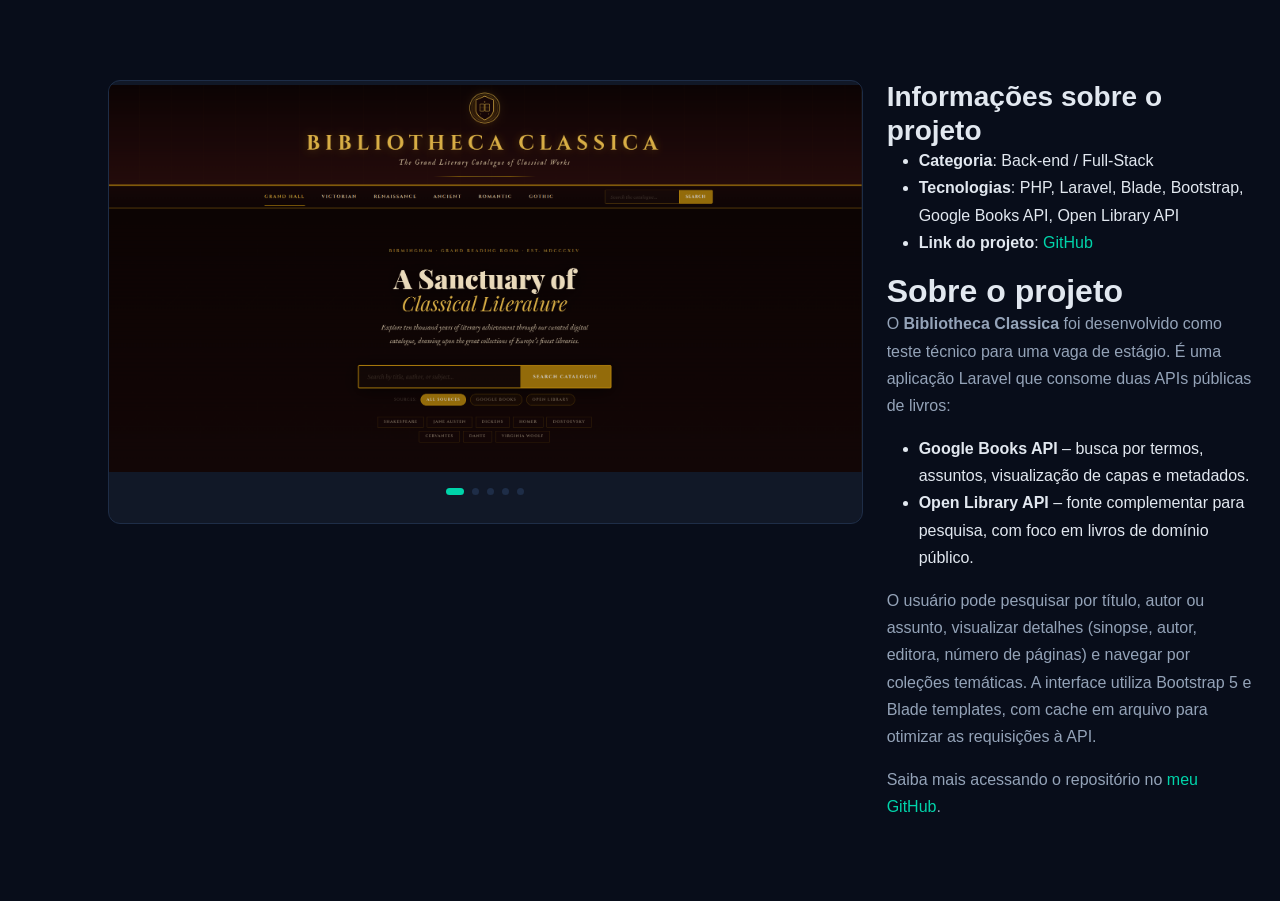
<file: portfolio-details-bibliotheca-classica.html>
<!DOCTYPE html>
<html lang="en">

<head>
  <meta charset="utf-8">
  <meta content="width=device-width, initial-scale=1.0" name="viewport">

  <title>Bibliotheca Classica - Buscador de Livros com Laravel</title>
  <meta content="" name="description">
  <meta content="" name="keywords">

  <!-- Favicons -->
  <link href="assets/img/favicon.ico" rel="icon">

  <!-- Google Fonts -->
  <link href="https://fonts.googleapis.com/css?family=Open+Sans:300,300i,400,400i,600,600i,700,700i|Raleway:300,300i,400,400i,500,500i,600,600i,700,700i|Poppins:300,300i,400,400i,500,500i,600,600i,700,700i" rel="stylesheet">

  <!-- Vendor CSS Files -->
  <link href="assets/vendor/aos/aos.css" rel="stylesheet">
  <link href="assets/vendor/bootstrap/css/bootstrap.min.css" rel="stylesheet">
  <link href="assets/vendor/bootstrap-icons/bootstrap-icons.css" rel="stylesheet">
  <link href="assets/vendor/boxicons/css/boxicons.min.css" rel="stylesheet">
  <link href="assets/vendor/glightbox/css/glightbox.min.css" rel="stylesheet">
  <link href="assets/vendor/swiper/swiper-bundle.min.css" rel="stylesheet">

  <!-- Template Main CSS File -->
  <link href="assets/css/style.css" rel="stylesheet">

</head>

<body>

  <main id="main">

    <!-- ======= Portfolio Details Section ======= -->
    <section id="portfolio-details" class="portfolio-details">
      <div class="container">

        <div class="row gy-4">

          <div class="col-lg-8">
            <div class="portfolio-details-slider swiper">
              <div class="swiper-wrapper align-items-center">

                <div class="swiper-slide">
                  <img src="assets/img/portfolio/php-biblioteca/home.png" alt="">
                </div>

                <div class="swiper-slide">
                  <img src="assets/img/portfolio/php-biblioteca/pesquisa.png" alt="">
                </div>

                <div class="swiper-slide">
                  <img src="assets/img/portfolio/php-biblioteca/pesquisa2.png" alt="">
                </div>

                <div class="swiper-slide">
                  <img src="assets/img/portfolio/php-biblioteca/book.png" alt="">
                </div>

                <div class="swiper-slide">
                  <img src="assets/img/portfolio/php-biblioteca/footer.png" alt="">
                </div>

              </div>
              <div class="swiper-pagination"></div>
            </div>
          </div>

          <div class="col-lg-4">
            <div class="portfolio-info">
              <h3>Informações sobre o projeto</h3>
              <ul>
                <li><strong>Categoria</strong>: Back-end / Full-Stack</li>
                <li><strong>Tecnologias</strong>: PHP, Laravel, Blade, Bootstrap, Google Books API, Open Library API</li>
                <li><strong>Link do projeto</strong>: <a href="https://github.com/louiemoreira76/bibliotheca-classica" target="_blank">GitHub</a></li>
              </ul>
            </div>
            <div class="portfolio-description">
              <h2>Sobre o projeto</h2>
              <p>
                O <strong>Bibliotheca Classica</strong> foi desenvolvido como teste técnico para uma vaga de estágio. É uma aplicação Laravel que consome duas APIs públicas de livros:
              </p>
              <ul>
                <li><strong>Google Books API</strong> – busca por termos, assuntos, visualização de capas e metadados.</li>
                <li><strong>Open Library API</strong> – fonte complementar para pesquisa, com foco em livros de domínio público.</li>
              </ul>
              <p>
                O usuário pode pesquisar por título, autor ou assunto, visualizar detalhes (sinopse, autor, editora, número de páginas) e navegar por coleções temáticas. A interface utiliza Bootstrap 5 e Blade templates, com cache em arquivo para otimizar as requisições à API.
              </p>
              <p>
                Saiba mais acessando o repositório no <a href="https://github.com/louiemoreira76/bibliotheca-classica" target="_blank">meu GitHub</a>.
              </p>
            </div>
          </div>

        </div>

      </div>
    </section><!-- End Portfolio Details Section -->

  </main><!-- End #main -->

  <div id="preloader"></div>
  <a href="#" class="back-to-top d-flex align-items-center justify-content-center"><i class="bi bi-arrow-up-short"></i></a>

  <!-- Vendor JS Files -->
  <script src="assets/vendor/purecounter/purecounter_vanilla.js"></script>
  <script src="assets/vendor/aos/aos.js"></script>
  <script src="assets/vendor/bootstrap/js/bootstrap.bundle.min.js"></script>
  <script src="assets/vendor/glightbox/js/glightbox.min.js"></script>
  <script src="assets/vendor/isotope-layout/isotope.pkgd.min.js"></script>
  <script src="assets/vendor/swiper/swiper-bundle.min.js"></script>
  <script src="assets/vendor/typed.js/typed.min.js"></script>
  <script src="assets/vendor/waypoints/noframework.waypoints.js"></script>
  <script src="assets/vendor/php-email-form/validate.js"></script>

  <!-- Template Main JS File -->
  <script src="assets/js/main.js"></script>

</body>

</html>
</file>
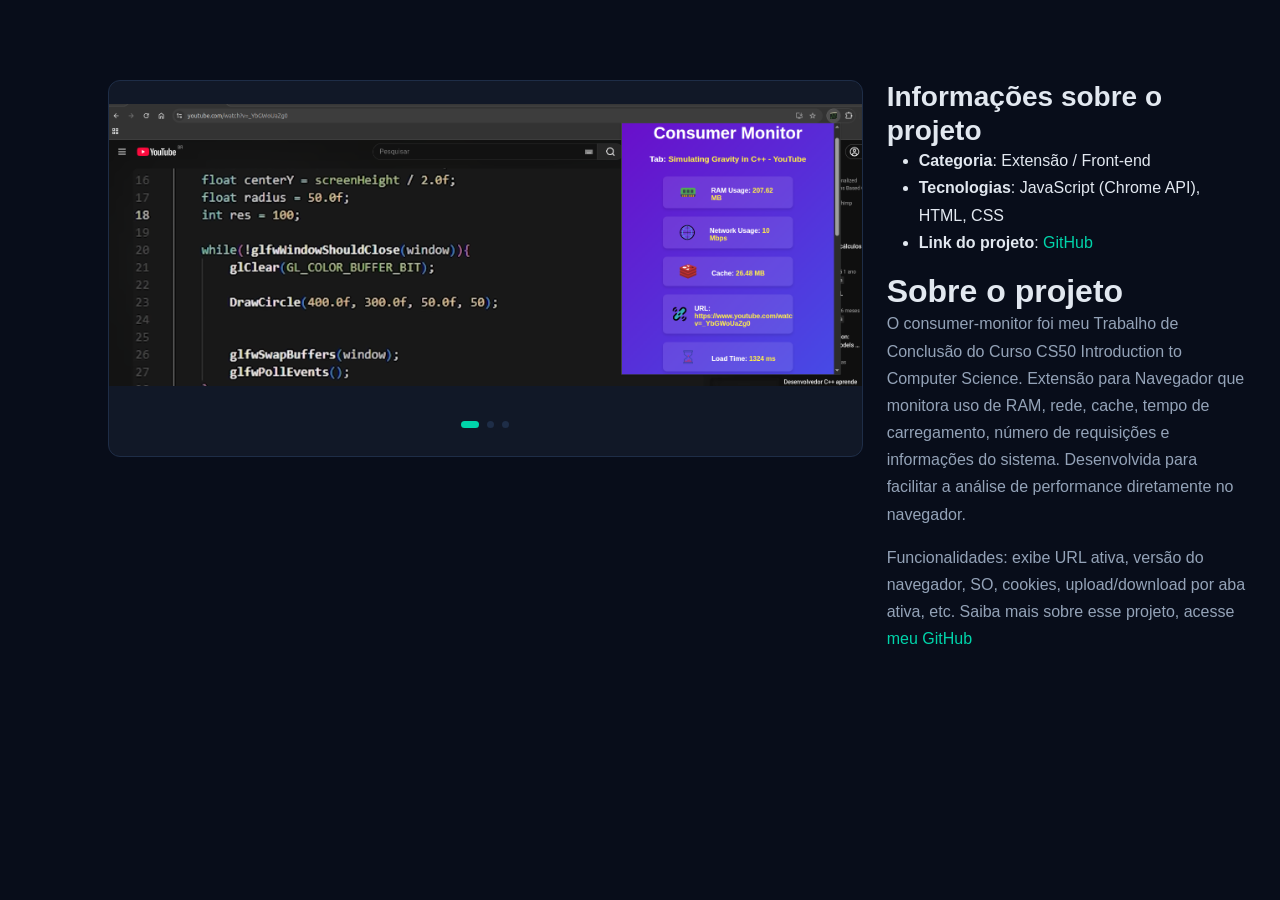
<file: portfolio-details-consumer-monitor.html>
<!DOCTYPE html>
<html lang="en">

<head>
  <meta charset="utf-8">
  <meta content="width=device-width, initial-scale=1.0" name="viewport">

  <title>Extensão</title>
  <meta content="" name="description">
  <meta content="" name="keywords">

  <!-- Favicons -->
  <link href="assets/img/favicon.ico" rel="icon">


  <!-- Google Fonts -->
  <link href="https://fonts.googleapis.com/css?family=Open+Sans:300,300i,400,400i,600,600i,700,700i|Raleway:300,300i,400,400i,500,500i,600,600i,700,700i|Poppins:300,300i,400,400i,500,500i,600,600i,700,700i" rel="stylesheet">

  <!-- Vendor CSS Files -->
  <link href="assets/vendor/aos/aos.css" rel="stylesheet">
  <link href="assets/vendor/bootstrap/css/bootstrap.min.css" rel="stylesheet">
  <link href="assets/vendor/bootstrap-icons/bootstrap-icons.css" rel="stylesheet">
  <link href="assets/vendor/boxicons/css/boxicons.min.css" rel="stylesheet">
  <link href="assets/vendor/glightbox/css/glightbox.min.css" rel="stylesheet">
  <link href="assets/vendor/swiper/swiper-bundle.min.css" rel="stylesheet">

  <!-- Template Main CSS File -->
  <link href="assets/css/style.css" rel="stylesheet">

  
</head>

<body>

  <main id="main">

    <!-- ======= Portfolio Details Section ======= -->
    <section id="portfolio-details" class="portfolio-details">
      <div class="container">

        <div class="row gy-4">

          <div class="col-lg-8">
            <div class="portfolio-details-slider swiper">
              <div class="swiper-wrapper align-items-center">

                <div class="swiper-slide">
                  <img src="assets/img/portfolio/Consumer_Monitor/inicio.png" alt="">
                </div>

                <div class="swiper-slide">
                  <img src="assets/img/portfolio/Consumer_Monitor/Part2.png" alt="">
                </div>

                <div class="swiper-slide">
                  <img src="assets/img/portfolio/Consumer_Monitor/Part3.png" alt="">
                </div>

                
                

              </div>
              <div class="swiper-pagination"></div>
            </div>
          </div>

          <div class="col-lg-4">
            <div class="portfolio-info">
              <h3>Informações sobre o projeto</h3>
              <ul>
                <li><strong>Categoria</strong>: Extensão / Front-end</li>
                <li><strong>Tecnologias</strong>: JavaScript (Chrome API), HTML, CSS</li>
                <li><strong>Link do projeto</strong>: <a href="https://github.com/louiemoreira76/Consumer-Monitor" target="_blank">GitHub</a></li>
              </ul>
            </div>
            <div class="portfolio-description">
              <h2>Sobre o projeto</h2>
              <p>
                O consumer-monitor foi meu Trabalho de Conclusão do Curso CS50 Introduction to Computer Science. Extensão para Navegador que monitora uso de RAM, rede, cache, tempo de carregamento, número de requisições e informações do sistema. Desenvolvida para facilitar a análise de performance diretamente no navegador.
              </p>
              <p>Funcionalidades: exibe URL ativa, versão do navegador, SO, cookies, upload/download por aba ativa, etc. Saiba mais sobre esse projeto, acesse 
                <a href="https://github.com/louiemoreira76/Consumer-Monitor" target="_blank">meu GitHub</a>
              </p>
            </div>
          </div>

        </div>

      </div>
    </section><!-- End Portfolio Details Section -->

  </main><!-- End #main -->

  <div id="preloader"></div>
  <a href="#" class="back-to-top d-flex align-items-center justify-content-center"><i class="bi bi-arrow-up-short"></i></a>

  <!-- Vendor JS Files -->
  <script src="assets/vendor/purecounter/purecounter_vanilla.js"></script>
  <script src="assets/vendor/aos/aos.js"></script>
  <script src="assets/vendor/bootstrap/js/bootstrap.bundle.min.js"></script>
  <script src="assets/vendor/glightbox/js/glightbox.min.js"></script>
  <script src="assets/vendor/isotope-layout/isotope.pkgd.min.js"></script>
  <script src="assets/vendor/swiper/swiper-bundle.min.js"></script>
  <script src="assets/vendor/typed.js/typed.min.js"></script>
  <script src="assets/vendor/waypoints/noframework.waypoints.js"></script>
  <script src="assets/vendor/php-email-form/validate.js"></script>

  <!-- Template Main JS File -->
  <script src="assets/js/main.js"></script>

</body>

</html>
</file>
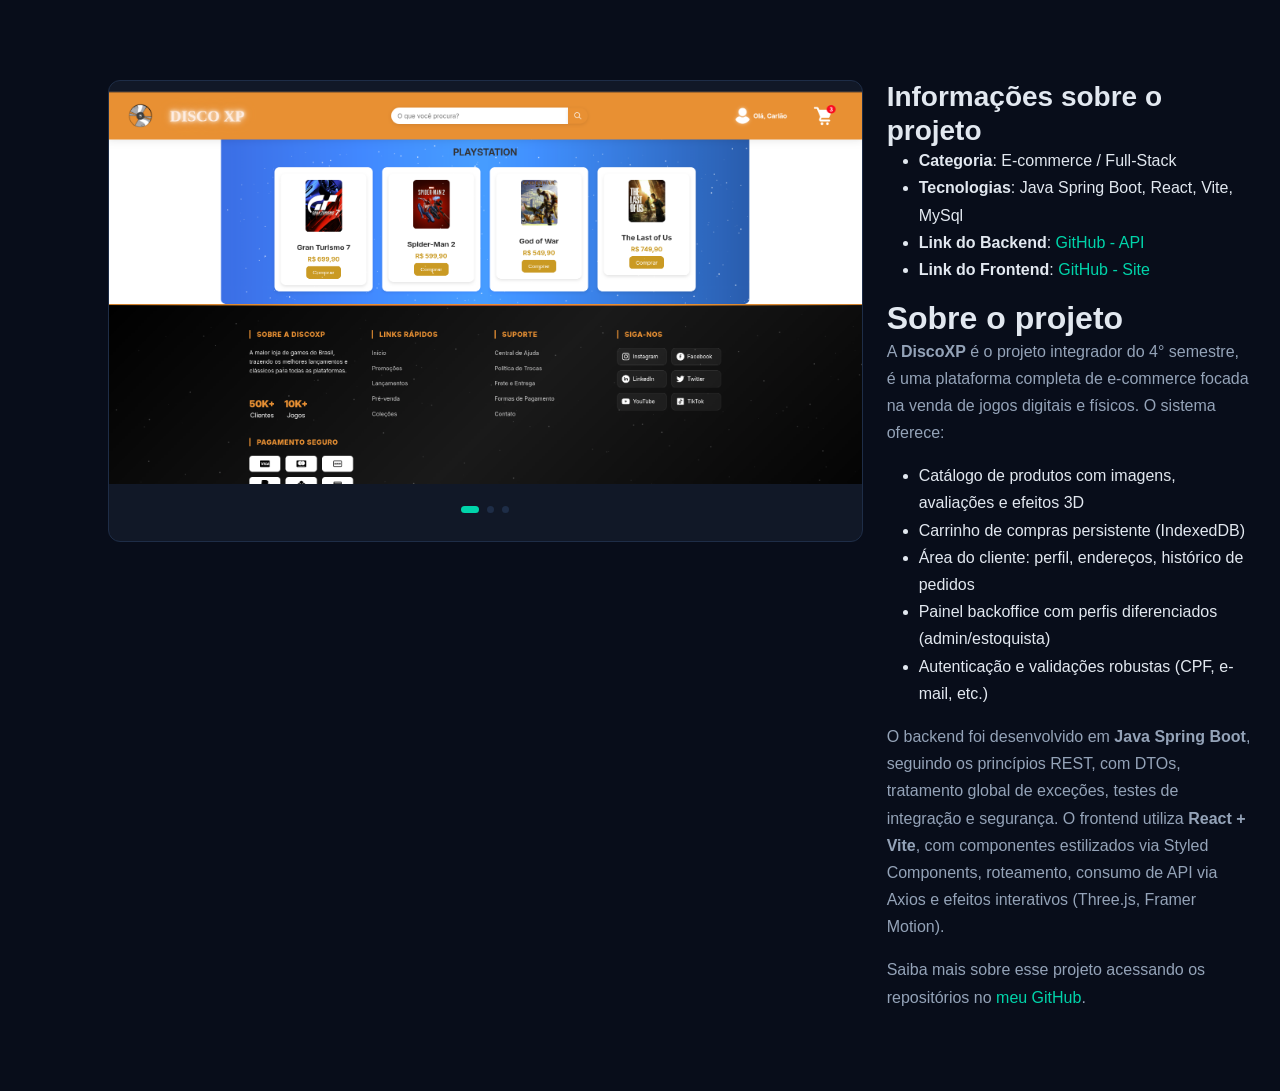
<file: portfolio-details-discoxp.html>
<!DOCTYPE html>
<html lang="en">

<head>
  <meta charset="utf-8">
  <meta content="width=device-width, initial-scale=1.0" name="viewport">

  <title>DiscoXP - E-commerce de Games</title>
  <meta content="" name="description">
  <meta content="" name="keywords">

  <!-- Favicons -->
  <link href="assets/img/favicon.ico" rel="icon">

  <!-- Google Fonts -->
  <link href="https://fonts.googleapis.com/css?family=Open+Sans:300,300i,400,400i,600,600i,700,700i|Raleway:300,300i,400,400i,500,500i,600,600i,700,700i|Poppins:300,300i,400,400i,500,500i,600,600i,700,700i" rel="stylesheet">

  <!-- Vendor CSS Files -->
  <link href="assets/vendor/aos/aos.css" rel="stylesheet">
  <link href="assets/vendor/bootstrap/css/bootstrap.min.css" rel="stylesheet">
  <link href="assets/vendor/bootstrap-icons/bootstrap-icons.css" rel="stylesheet">
  <link href="assets/vendor/boxicons/css/boxicons.min.css" rel="stylesheet">
  <link href="assets/vendor/glightbox/css/glightbox.min.css" rel="stylesheet">
  <link href="assets/vendor/swiper/swiper-bundle.min.css" rel="stylesheet">

  <!-- Template Main CSS File -->
  <link href="assets/css/style.css" rel="stylesheet">

</head>

<body>

  <main id="main">

    <!-- ======= Portfolio Details Section ======= -->
    <section id="portfolio-details" class="portfolio-details">
      <div class="container">

        <div class="row gy-4">

          <div class="col-lg-8">
            <div class="portfolio-details-slider swiper">
              <div class="swiper-wrapper align-items-center">

                <div class="swiper-slide">
                  <img src="assets/img/portfolio/discoxp/dico.png" alt="">
                </div>

                <div class="swiper-slide">
                  <img src="assets/img/portfolio/discoxp/disco2.png" alt="">
                </div>

                <div class="swiper-slide">
                  <img src="assets/img/portfolio/discoxp/disco.png" alt="">
                </div>

              </div>
              <div class="swiper-pagination"></div>
            </div>
          </div>

          <div class="col-lg-4">
            <div class="portfolio-info">
              <h3>Informações sobre o projeto</h3>
              <ul>
                <li><strong>Categoria</strong>: E-commerce / Full-Stack</li>
                <li><strong>Tecnologias</strong>: Java Spring Boot, React, Vite, MySql</li>
                <li><strong>Link do Backend</strong>: <a href="https://github.com/louiemoreira76/discoxp-api" target="_blank">GitHub - API</a></li>
                <li><strong>Link do Frontend</strong>: <a href="https://github.com/louiemoreira76/discoxp-site" target="_blank">GitHub - Site</a></li>
              </ul>
            </div>
            <div class="portfolio-description">
              <h2>Sobre o projeto</h2>
              <p>
                A <strong>DiscoXP</strong> é o projeto integrador do 4° semestre, é uma plataforma completa de e-commerce focada na venda de jogos digitais e físicos. O sistema oferece:
              </p>
              <ul>
                <li>Catálogo de produtos com imagens, avaliações e efeitos 3D</li>
                <li>Carrinho de compras persistente (IndexedDB)</li>
                <li>Área do cliente: perfil, endereços, histórico de pedidos</li>
                <li>Painel backoffice com perfis diferenciados (admin/estoquista)</li>
                <li>Autenticação e validações robustas (CPF, e-mail, etc.)</li>
              </ul>
              <p>
                O backend foi desenvolvido em <strong>Java Spring Boot</strong>, seguindo os princípios REST, com DTOs, tratamento global de exceções, testes de integração e segurança. O frontend utiliza <strong>React + Vite</strong>, com componentes estilizados via Styled Components, roteamento, consumo de API via Axios e efeitos interativos (Three.js, Framer Motion).
              </p>
              <p>
                Saiba mais sobre esse projeto acessando os repositórios no <a href="https://github.com/louiemoreira76" target="_blank">meu GitHub</a>.
              </p>
            </div>
          </div>

        </div>

      </div>
    </section><!-- End Portfolio Details Section -->

  </main><!-- End #main -->

  <div id="preloader"></div>
  <a href="#" class="back-to-top d-flex align-items-center justify-content-center"><i class="bi bi-arrow-up-short"></i></a>

  <!-- Vendor JS Files -->
  <script src="assets/vendor/purecounter/purecounter_vanilla.js"></script>
  <script src="assets/vendor/aos/aos.js"></script>
  <script src="assets/vendor/bootstrap/js/bootstrap.bundle.min.js"></script>
  <script src="assets/vendor/glightbox/js/glightbox.min.js"></script>
  <script src="assets/vendor/isotope-layout/isotope.pkgd.min.js"></script>
  <script src="assets/vendor/swiper/swiper-bundle.min.js"></script>
  <script src="assets/vendor/typed.js/typed.min.js"></script>
  <script src="assets/vendor/waypoints/noframework.waypoints.js"></script>
  <script src="assets/vendor/php-email-form/validate.js"></script>

  <!-- Template Main JS File -->
  <script src="assets/js/main.js"></script>

</body>

</html>
</file>
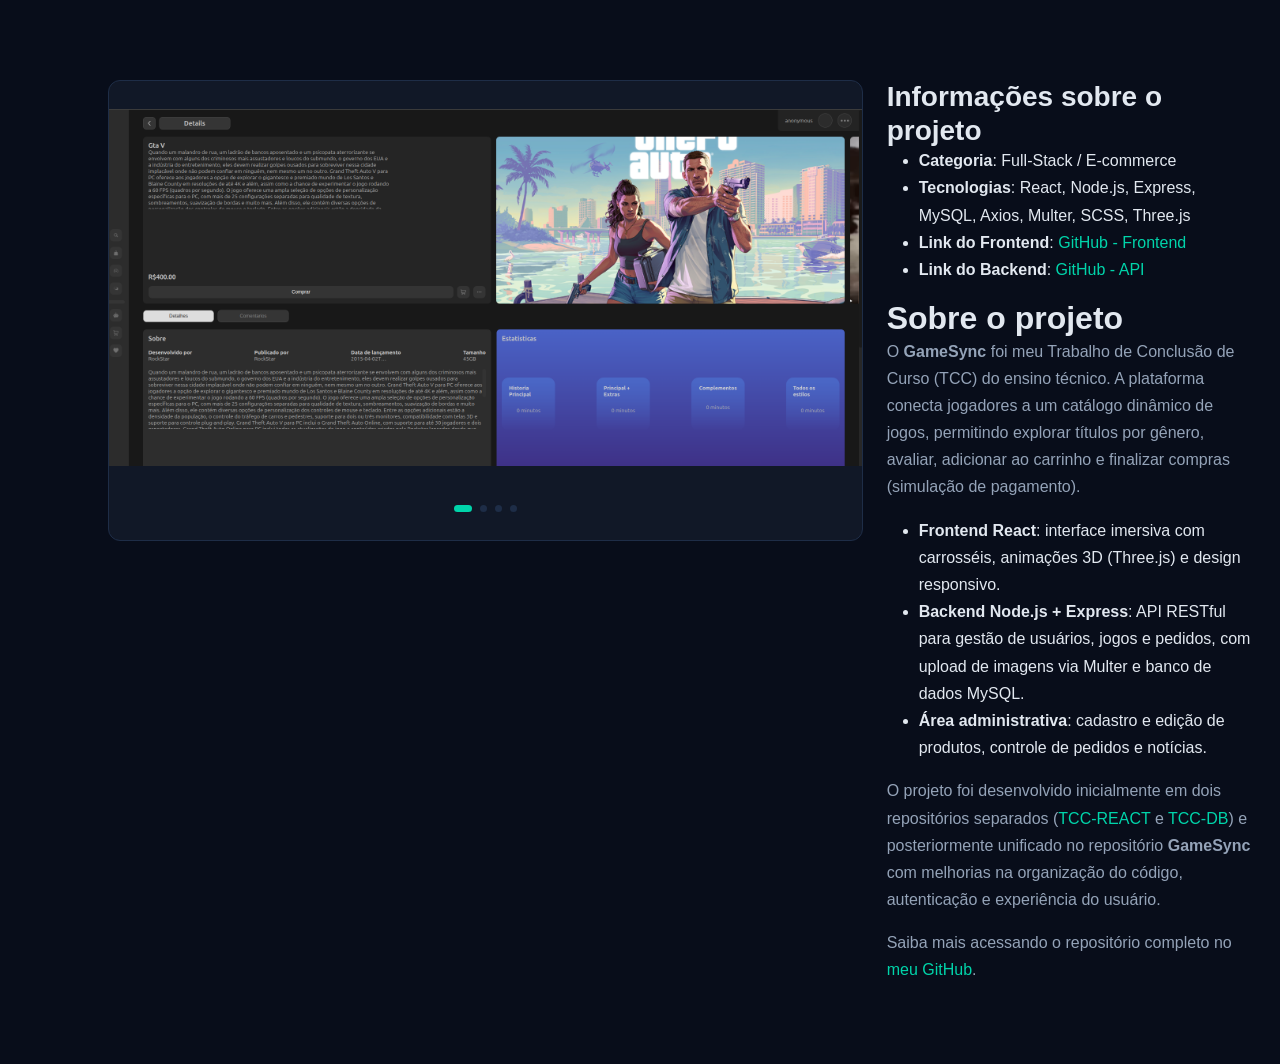
<file: portfolio-details-GameSync.html>
<!DOCTYPE html>
<html lang="en">

<head>
  <meta charset="utf-8">
  <meta content="width=device-width, initial-scale=1.0" name="viewport">

  <title>GameSync - Plataforma de Descoberta de Jogos</title>
  <meta content="" name="description">
  <meta content="" name="keywords">

  <!-- Favicons -->
  <link href="assets/img/favicon.ico" rel="icon">

  <!-- Google Fonts -->
  <link href="https://fonts.googleapis.com/css?family=Open+Sans:300,300i,400,400i,600,600i,700,700i|Raleway:300,300i,400,400i,500,500i,600,600i,700,700i|Poppins:300,300i,400,400i,500,500i,600,600i,700,700i" rel="stylesheet">

  <!-- Vendor CSS Files -->
  <link href="assets/vendor/aos/aos.css" rel="stylesheet">
  <link href="assets/vendor/bootstrap/css/bootstrap.min.css" rel="stylesheet">
  <link href="assets/vendor/bootstrap-icons/bootstrap-icons.css" rel="stylesheet">
  <link href="assets/vendor/boxicons/css/boxicons.min.css" rel="stylesheet">
  <link href="assets/vendor/glightbox/css/glightbox.min.css" rel="stylesheet">
  <link href="assets/vendor/swiper/swiper-bundle.min.css" rel="stylesheet">

  <!-- Template Main CSS File -->
  <link href="assets/css/style.css" rel="stylesheet">

</head>

<body>

  <main id="main">

    <!-- ======= Portfolio Details Section ======= -->
    <section id="portfolio-details" class="portfolio-details">
      <div class="container">

        <div class="row gy-4">

          <div class="col-lg-8">
            <div class="portfolio-details-slider swiper">
              <div class="swiper-wrapper align-items-center">

                <div class="swiper-slide">
                  <img src="assets/img/portfolio/GameSync/GameSync.png" alt="">
                </div>

                <div class="swiper-slide">
                  <img src="assets/img/portfolio/GameSync/GameSync1.png" alt="">
                </div>

                <div class="swiper-slide">
                  <img src="assets/img/portfolio/GameSync/GameSync2.png" alt="">
                </div>

                <div class="swiper-slide">
                  <img src="assets/img/portfolio/GameSync/code.png" alt="">
                </div>

              </div>
              <div class="swiper-pagination"></div>
            </div>
          </div>

          <div class="col-lg-4">
            <div class="portfolio-info">
              <h3>Informações sobre o projeto</h3>
              <ul>
                <li><strong>Categoria</strong>: Full-Stack / E‑commerce</li>
                <li><strong>Tecnologias</strong>: React, Node.js, Express, MySQL, Axios, Multer, SCSS, Three.js</li>
                <li><strong>Link do Frontend</strong>: <a href="https://github.com/louiemoreira76/GameSync/tree/main/site" target="_blank">GitHub - Frontend</a></li>
                <li><strong>Link do Backend</strong>: <a href="https://github.com/louiemoreira76/GameSync/tree/main/api" target="_blank">GitHub - API</a></li>
              </ul>
            </div>
            <div class="portfolio-description">
              <h2>Sobre o projeto</h2>
              <p>
                O <strong>GameSync</strong> foi meu Trabalho de Conclusão de Curso (TCC) do ensino técnico. A plataforma conecta jogadores a um catálogo dinâmico de jogos, permitindo explorar títulos por gênero, avaliar, adicionar ao carrinho e finalizar compras (simulação de pagamento).
              </p>
              <ul>
                <li><strong>Frontend React</strong>: interface imersiva com carrosséis, animações 3D (Three.js) e design responsivo.</li>
                <li><strong>Backend Node.js + Express</strong>: API RESTful para gestão de usuários, jogos e pedidos, com upload de imagens via Multer e banco de dados MySQL.</li>
                <li><strong>Área administrativa</strong>: cadastro e edição de produtos, controle de pedidos e notícias.</li>
              </ul>
              <p>
                O projeto foi desenvolvido inicialmente em dois repositórios separados (<a href="https://github.com/louiemoreira76/TCC-REACT" target="_blank">TCC-REACT</a> e <a href="https://github.com/louiemoreira76/TCC-DB" target="_blank">TCC-DB</a>) e posteriormente unificado no repositório <strong>GameSync</strong> com melhorias na organização do código, autenticação e experiência do usuário.
              </p>
              <p>
                Saiba mais acessando o repositório completo no <a href="https://github.com/louiemoreira76/GameSync" target="_blank">meu GitHub</a>.
              </p>
            </div>
          </div>

        </div>

      </div>
    </section><!-- End Portfolio Details Section -->

  </main><!-- End #main -->

  <div id="preloader"></div>
  <a href="#" class="back-to-top d-flex align-items-center justify-content-center"><i class="bi bi-arrow-up-short"></i></a>

  <!-- Vendor JS Files -->
  <script src="assets/vendor/purecounter/purecounter_vanilla.js"></script>
  <script src="assets/vendor/aos/aos.js"></script>
  <script src="assets/vendor/bootstrap/js/bootstrap.bundle.min.js"></script>
  <script src="assets/vendor/glightbox/js/glightbox.min.js"></script>
  <script src="assets/vendor/isotope-layout/isotope.pkgd.min.js"></script>
  <script src="assets/vendor/swiper/swiper-bundle.min.js"></script>
  <script src="assets/vendor/typed.js/typed.min.js"></script>
  <script src="assets/vendor/waypoints/noframework.waypoints.js"></script>
  <script src="assets/vendor/php-email-form/validate.js"></script>

  <!-- Template Main JS File -->
  <script src="assets/js/main.js"></script>

</body>

</html>
</file>
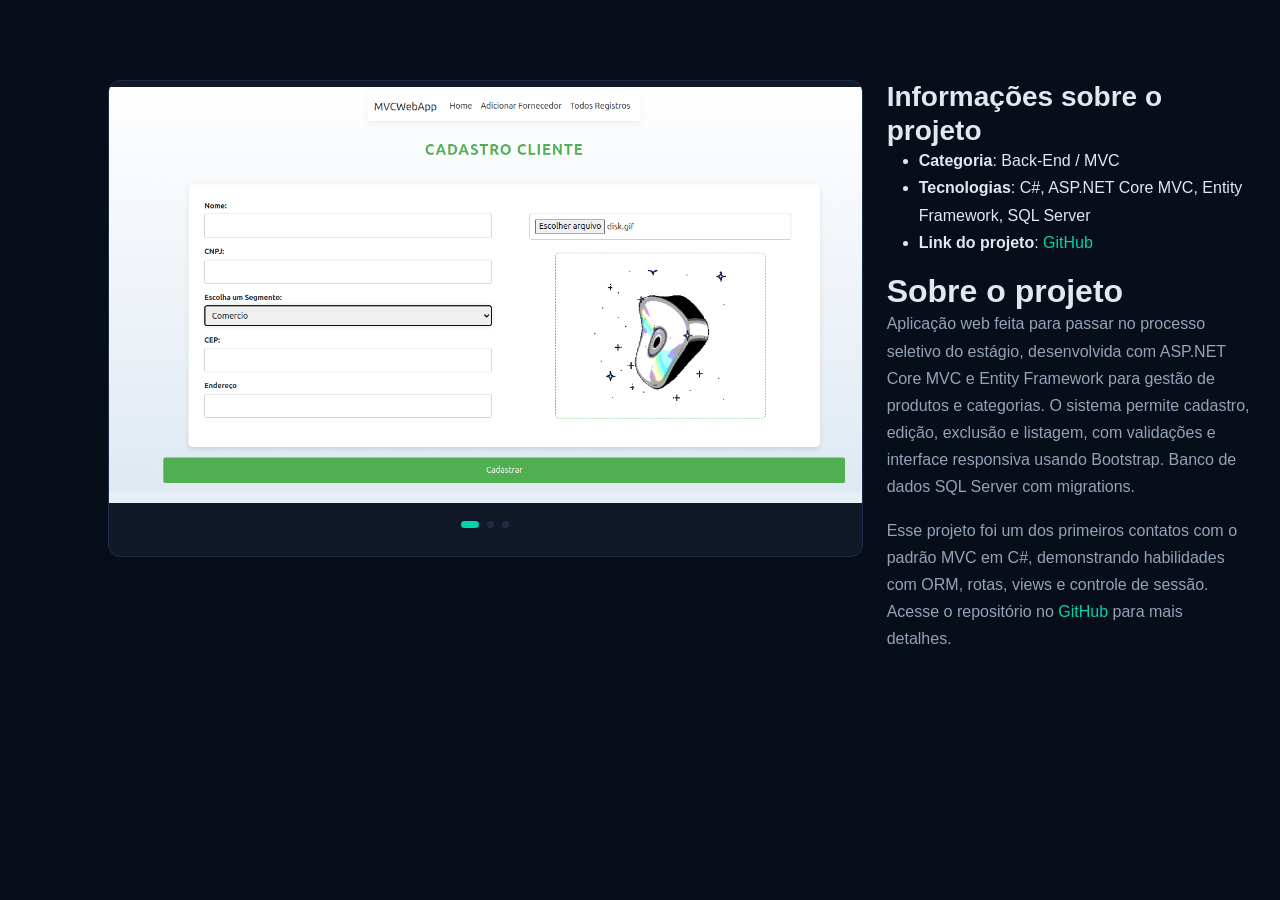
<file: portfolio-details-mvcwebapp.html>
<!DOCTYPE html>
<html lang="en">

<head>
  <meta charset="utf-8">
  <meta content="width=device-width, initial-scale=1.0" name="viewport">
  <title>MVCWebApp - C# MVC</title>
  <link href="assets/img/favicon.ico" rel="icon">
  <link href="https://fonts.googleapis.com/css?family=Open+Sans:300,300i,400,400i,600,600i,700,700i|Raleway:300,300i,400,400i,500,500i,600,600i,700,700i|Poppins:300,300i,400,400i,500,500i,600,600i,700,700i" rel="stylesheet">
  <link href="assets/vendor/aos/aos.css" rel="stylesheet">
  <link href="assets/vendor/bootstrap/css/bootstrap.min.css" rel="stylesheet">
  <link href="assets/vendor/bootstrap-icons/bootstrap-icons.css" rel="stylesheet">
  <link href="assets/vendor/boxicons/css/boxicons.min.css" rel="stylesheet">
  <link href="assets/vendor/glightbox/css/glightbox.min.css" rel="stylesheet">
  <link href="assets/vendor/swiper/swiper-bundle.min.css" rel="stylesheet">
  <link href="assets/css/style.css" rel="stylesheet">
</head>

<body>
  <main id="main">
    <section id="portfolio-details" class="portfolio-details">
      <div class="container">
        <div class="row gy-4">
          <div class="col-lg-8">
            <div class="portfolio-details-slider swiper">
              <div class="swiper-wrapper align-items-center">
                <div class="swiper-slide">
                  <img src="assets/img/portfolio/MVCWebApp/2026_04_30_0z7_Kleki.png" alt="">
                </div>
                <div class="swiper-slide">
                  <img src="assets/img/portfolio/MVCWebApp/1312.png" alt="">
                </div>
                
                <div class="swiper-slide">
                  <img src="assets/img/portfolio/MVCWebApp/fsfd.png" alt="">
                </div>
                <!-- Adicione mais prints se quiser, ex: MVCWebApp/tela2.png -->
              </div>
              <div class="swiper-pagination"></div>
            </div>
          </div>
          <div class="col-lg-4">
            <div class="portfolio-info">
              <h3>Informações sobre o projeto</h3>
              <ul>
                <li><strong>Categoria</strong>: Back-End / MVC</li>
                <li><strong>Tecnologias</strong>: C#, ASP.NET Core MVC, Entity Framework, SQL Server</li>
                <li><strong>Link do projeto</strong>: <a href="https://github.com/louiemoreira76/MVCWebApp" target="_blank">GitHub</a></li>
              </ul>
            </div>
            <div class="portfolio-description">
              <h2>Sobre o projeto</h2>
              <p>
                Aplicação web feita para passar no processo seletivo do estágio, desenvolvida com ASP.NET Core MVC e Entity Framework para gestão de produtos e categorias. O sistema permite cadastro, edição, exclusão e listagem, com validações e interface responsiva usando Bootstrap. Banco de dados SQL Server com migrations.
              </p>
              <p>
                Esse projeto foi um dos primeiros contatos com o padrão MVC em C#, demonstrando habilidades com ORM, rotas, views e controle de sessão. Acesse o repositório no <a href="https://github.com/louiemoreira76/MVCWebApp" target="_blank">GitHub</a> para mais detalhes.
              </p>
            </div>
          </div>
        </div>
      </div>
    </section>
  </main>
  <div id="preloader"></div>
  <a href="#" class="back-to-top d-flex align-items-center justify-content-center"><i class="bi bi-arrow-up-short"></i></a>
  <script src="assets/vendor/purecounter/purecounter_vanilla.js"></script>
  <script src="assets/vendor/aos/aos.js"></script>
  <script src="assets/vendor/bootstrap/js/bootstrap.bundle.min.js"></script>
  <script src="assets/vendor/glightbox/js/glightbox.min.js"></script>
  <script src="assets/vendor/isotope-layout/isotope.pkgd.min.js"></script>
  <script src="assets/vendor/swiper/swiper-bundle.min.js"></script>
  <script src="assets/vendor/typed.js/typed.min.js"></script>
  <script src="assets/vendor/waypoints/noframework.waypoints.js"></script>
  <script src="assets/vendor/php-email-form/validate.js"></script>
  <script src="assets/js/main.js"></script>
</body>
</html>
</file>
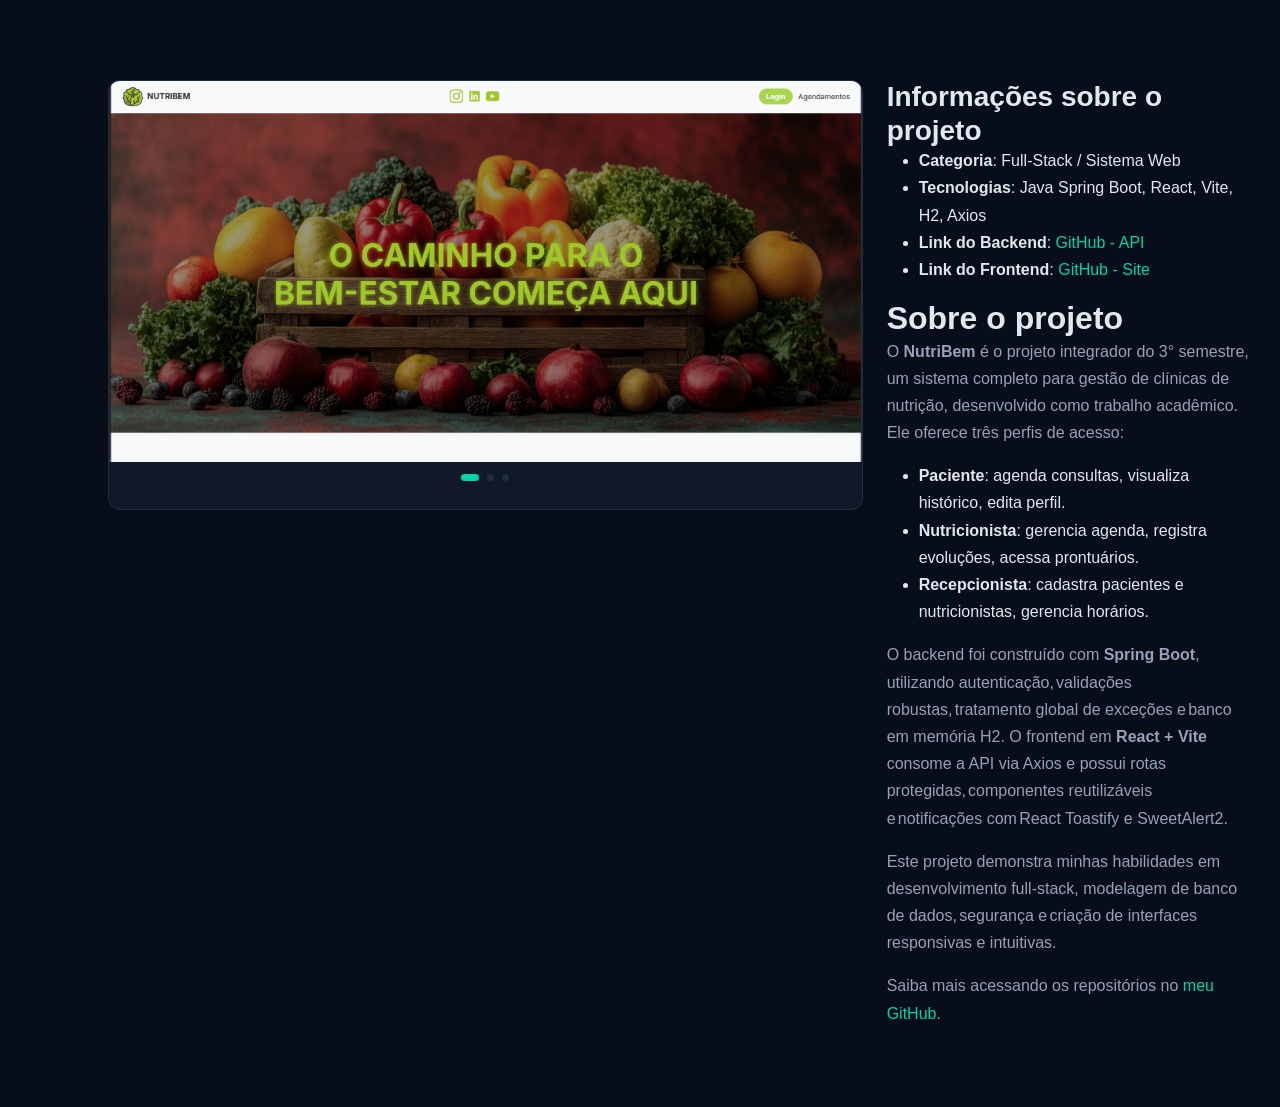
<file: portfolio-details-NutriBem.html>
<!DOCTYPE html>
<html lang="en">

<head>
  <meta charset="utf-8">
  <meta content="width=device-width, initial-scale=1.0" name="viewport">

  <title>NutriBem - Sistema de Gestão de Clínica de Nutrição</title>
  <meta content="" name="description">
  <meta content="" name="keywords">

  <!-- Favicons -->
  <link href="assets/img/favicon.ico" rel="icon">

  <!-- Google Fonts -->
  <link href="https://fonts.googleapis.com/css?family=Open+Sans:300,300i,400,400i,600,600i,700,700i|Raleway:300,300i,400,400i,500,500i,600,600i,700,700i|Poppins:300,300i,400,400i,500,500i,600,600i,700,700i" rel="stylesheet">

  <!-- Vendor CSS Files -->
  <link href="assets/vendor/aos/aos.css" rel="stylesheet">
  <link href="assets/vendor/bootstrap/css/bootstrap.min.css" rel="stylesheet">
  <link href="assets/vendor/bootstrap-icons/bootstrap-icons.css" rel="stylesheet">
  <link href="assets/vendor/boxicons/css/boxicons.min.css" rel="stylesheet">
  <link href="assets/vendor/glightbox/css/glightbox.min.css" rel="stylesheet">
  <link href="assets/vendor/swiper/swiper-bundle.min.css" rel="stylesheet">

  <!-- Template Main CSS File -->
  <link href="assets/css/style.css" rel="stylesheet">

</head>

<body>

  <main id="main">

    <!-- ======= Portfolio Details Section ======= -->
    <section id="portfolio-details" class="portfolio-details">
      <div class="container">

        <div class="row gy-4">

          <div class="col-lg-8">
            <div class="portfolio-details-slider swiper">
              <div class="swiper-wrapper align-items-center">

                <div class="swiper-slide">
                  <img src="assets/img/portfolio/nutribem/nutri.png" alt="">
                </div>

                <div class="swiper-slide">
                  <img src="assets/img/portfolio/nutribem/nutri2.png" alt="">
                </div>

                <div class="swiper-slide">
                  <img src="assets/img/portfolio/nutribem/nutri3.png" alt="">
                </div>

              </div>
              <div class="swiper-pagination"></div>
            </div>
          </div>

          <div class="col-lg-4">
            <div class="portfolio-info">
              <h3>Informações sobre o projeto</h3>
              <ul>
                <li><strong>Categoria</strong>: Full-Stack / Sistema Web</li>
                <li><strong>Tecnologias</strong>: Java Spring Boot, React, Vite, H2, Axios</li>
                <li><strong>Link do Backend</strong>: <a href="https://github.com/NutriBem/back_end" target="_blank">GitHub - API</a></li>
                <li><strong>Link do Frontend</strong>: <a href="https://github.com/NutriBem/front" target="_blank">GitHub - Site</a></li>
              </ul>
            </div>
            <div class="portfolio-description">
              <h2>Sobre o projeto</h2>
              <p>
                O <strong>NutriBem</strong> é o projeto integrador do 3° semestre, um sistema completo para gestão de clínicas de nutrição, desenvolvido como trabalho acadêmico. Ele oferece três perfis de acesso:
              </p>
              <ul>
                <li><strong>Paciente</strong>: agenda consultas, visualiza histórico, edita perfil.</li>
                <li><strong>Nutricionista</strong>: gerencia agenda, registra evoluções, acessa prontuários.</li>
                <li><strong>Recepcionista</strong>: cadastra pacientes e nutricionistas, gerencia horários.</li>
              </ul>
              <p>
                O backend foi construído com <strong>Spring Boot</strong>, utilizando autenticação, validações robustas, tratamento global de exceções e banco em memória H2. O frontend em <strong>React + Vite</strong> consome a API via Axios e possui rotas protegidas, componentes reutilizáveis e notificações com React Toastify e SweetAlert2.
              </p>
              <p>
                Este projeto demonstra minhas habilidades em desenvolvimento full‑stack, modelagem de banco de dados, segurança e criação de interfaces responsivas e intuitivas.
              </p>
              <p>
                Saiba mais acessando os repositórios no <a href="https://github.com/louiemoreira76" target="_blank">meu GitHub</a>.
              </p>
            </div>
          </div>

        </div>

      </div>
    </section><!-- End Portfolio Details Section -->

  </main><!-- End #main -->

  <div id="preloader"></div>
  <a href="#" class="back-to-top d-flex align-items-center justify-content-center"><i class="bi bi-arrow-up-short"></i></a>

  <!-- Vendor JS Files -->
  <script src="assets/vendor/purecounter/purecounter_vanilla.js"></script>
  <script src="assets/vendor/aos/aos.js"></script>
  <script src="assets/vendor/bootstrap/js/bootstrap.bundle.min.js"></script>
  <script src="assets/vendor/glightbox/js/glightbox.min.js"></script>
  <script src="assets/vendor/isotope-layout/isotope.pkgd.min.js"></script>
  <script src="assets/vendor/swiper/swiper-bundle.min.js"></script>
  <script src="assets/vendor/typed.js/typed.min.js"></script>
  <script src="assets/vendor/waypoints/noframework.waypoints.js"></script>
  <script src="assets/vendor/php-email-form/validate.js"></script>

  <!-- Template Main JS File -->
  <script src="assets/js/main.js"></script>

</body>

</html>
</file>
<file: assets/css/style.css>
/* ================================================================
   LUIS MOREIRA PORTFOLIO — REDESIGN COMPLETO
   Tema: Terminal Dark · Acento Teal/Âmbar · Syne + DM Sans + JetBrains Mono
================================================================ */

/* ——————————————————————————————————————
   1. VARIÁVEIS CSS (TOKENS)
—————————————————————————————————————— */
:root {
  --bg-primary:    #080d1a;
  --bg-secondary:  #0c1222;
  --bg-card:       #111827;
  --bg-card-alt:   #0f1d35;
  --bg-hover:      #162035;
  --border:        #1e2d47;
  --border-light:  #243351;

  --text-primary:  #e2e8f0;
  --text-secondary:#94a3b8;
  --text-muted:    #4b6484;

  --accent:        #00d4aa;
  --accent-dim:    rgba(0,212,170,0.12);
  --accent-glow:   0 0 20px rgba(0,212,170,0.25);
  --accent-2:      #f59e0b;
  --accent-2-dim:  rgba(245,158,11,0.12);
  --accent-3:      #818cf8;

  --nav-bg:        #080d1a;
  --nav-border:    #1e2d47;
  --nav-width:     80px;

  --section-alt:   #0a1020;
  --shadow-sm:     0 2px 8px rgba(0,0,0,0.4);
  --shadow-md:     0 8px 24px rgba(0,0,0,0.45);
  --shadow-lg:     0 16px 48px rgba(0,0,0,0.55);
  --shadow-accent: 0 8px 32px rgba(0,212,170,0.18);

  --radius-sm:  6px;
  --radius-md:  12px;
  --radius-lg:  20px;
  --radius-xl:  28px;
  --transition: 0.3s cubic-bezier(0.4,0,0.2,1);

  --font-display: 'Syne', sans-serif;
  --font-body:    'DM Sans', sans-serif;
  --font-mono:    'JetBrains Mono', monospace;

  scrollbar-color: var(--accent) var(--bg-secondary);
  scrollbar-width: thin;
}

[data-theme="light"] {
  --bg-primary:    #f0f4f8;
  --bg-secondary:  #e8edf5;
  --bg-card:       #ffffff;
  --bg-card-alt:   #f5f8ff;
  --bg-hover:      #edf2fb;
  --border:        #d1dbe8;
  --border-light:  #e2e8f2;
  --text-primary:  #0f172a;
  --text-secondary:#475569;
  --text-muted:    #8899aa;
  --accent:        #0891b2;
  --accent-dim:    rgba(8,145,178,0.1);
  --accent-glow:   0 0 20px rgba(8,145,178,0.2);
  --accent-2:      #d97706;
  --accent-2-dim:  rgba(217,119,6,0.1);
  --accent-3:      #6366f1;
  --nav-bg:        #ffffff;
  --nav-border:    #e2e8f0;
  --section-alt:   #e8edf5;
  --shadow-sm:     0 2px 8px rgba(15,23,42,0.08);
  --shadow-md:     0 8px 24px rgba(15,23,42,0.10);
  --shadow-lg:     0 16px 48px rgba(15,23,42,0.12);
  --shadow-accent: 0 8px 32px rgba(8,145,178,0.15);
}

/* ——————————————————————————————————————
   2. BASE
—————————————————————————————————————— */
*,*::before,*::after{box-sizing:border-box}
html{scroll-behavior:smooth}
::-webkit-scrollbar{width:6px}
::-webkit-scrollbar-track{background:var(--bg-secondary)}
::-webkit-scrollbar-thumb{background:var(--accent);border-radius:3px}

body{
  font-family:var(--font-body);
  font-size:16px;line-height:1.7;
  color:var(--text-primary);background:var(--bg-primary);
  transition:background var(--transition),color var(--transition);
  overflow-x:hidden;
}
a{color:var(--accent);text-decoration:none;transition:color var(--transition)}
a:hover{filter:brightness(1.2)}
h1,h2,h3,h4,h5,h6{font-family:var(--font-display);font-weight:700;color:var(--text-primary);line-height:1.2;margin:0}
p{color:var(--text-secondary);margin-bottom:1rem}
p:last-child{margin-bottom:0}
img{max-width:100%;height:auto;display:block}
section{padding:80px 0;overflow:hidden}
.container{max-width:1200px;margin:0 auto;padding:0 28px}

/* ——————————————————————————————————————
   3. PRELOADER
—————————————————————————————————————— */
#preloader{
  position:fixed;inset:0;z-index:99999;
  background:var(--bg-primary);
  display:flex;align-items:center;justify-content:center;
}
#preloader::before{
  content:'';width:48px;height:48px;
  border:3px solid var(--border);border-top-color:var(--accent);
  border-radius:50%;animation:spin .8s linear infinite;
}
#preloader::after{
  content:'';position:absolute;width:30px;height:30px;
  border:3px solid var(--border);border-bottom-color:var(--accent-2);
  border-radius:50%;animation:spin 1.3s linear infinite reverse;
}
@keyframes spin{to{transform:rotate(360deg)}}

/* ——————————————————————————————————————
   4. BACK TO TOP
—————————————————————————————————————— */
.back-to-top{
  position:fixed;right:20px;bottom:20px;z-index:996;
  width:44px;height:44px;background:var(--accent);
  color:var(--bg-primary);border-radius:50%;
  display:flex;align-items:center;justify-content:center;
  font-size:20px;box-shadow:var(--shadow-accent);
  opacity:0;visibility:hidden;transition:all var(--transition);
}
.back-to-top:hover{filter:brightness(1.15);transform:translateY(-3px);color:var(--bg-primary)}
.back-to-top.active{opacity:1;visibility:visible}
.back-to-top i{color:var(--bg-primary);line-height:0}

/* ——————————————————————————————————————
   5. THEME TOGGLE
—————————————————————————————————————— */
.theme-toggle{
  position:fixed;top:16px;right:16px;z-index:9999;
  width:42px;height:42px;background:var(--bg-card);
  border:1px solid var(--border);border-radius:50%;
  display:flex;align-items:center;justify-content:center;
  cursor:pointer;box-shadow:var(--shadow-md);
  transition:all var(--transition);color:var(--accent);font-size:18px;
}
.theme-toggle:hover{background:var(--accent-dim);border-color:var(--accent);transform:rotate(20deg)}

/* ——————————————————————————————————————
   6. SIDEBAR NAV
—————————————————————————————————————— */
#header{
  position:fixed;top:0;left:0;bottom:0;z-index:9997;
  width:var(--nav-width);background:var(--nav-bg);
  border-right:1px solid var(--nav-border);
  display:flex;flex-direction:column;align-items:center;
  padding:20px 0;transition:all .4s ease;
  overflow:hidden;
}
.nav-logo{
  width:40px;height:40px;
  background:linear-gradient(135deg,var(--accent),var(--accent-3));
  border-radius:var(--radius-sm);
  display:flex;align-items:center;justify-content:center;
  font-family:var(--font-display);font-weight:800;font-size:15px;
  color:var(--bg-primary);margin-bottom:32px;text-decoration:none;flex-shrink:0;
}
#navbar{flex:1;width:100%}
.nav-menu{padding:0;list-style:none;margin:0;margin-right: 20px;}
.nav-menu a,.nav-menu a:focus{
  display:flex;align-items:center;justify-content:center;
  flex-direction:column;gap:4px;width:100%;padding:14px 0;
  color:var(--text-muted);font-size:9px;font-weight:700;
  letter-spacing:.07em;text-transform:uppercase;
  transition:all var(--transition);position:relative;text-decoration:none;
}
.nav-menu a i{font-size:20px;line-height:1}
.nav-menu a::before{
  content:'';position:absolute;left:0;top:50%;transform:translateY(-50%);
  width:3px;height:0;background:var(--accent);
  border-radius:0 3px 3px 0;transition:height var(--transition);
}
.nav-menu a:hover,.nav-menu .active,.nav-menu .active:focus{color:var(--accent)}
.nav-menu a:hover::before,.nav-menu .active::before{height:28px}
.nav-menu a .nav-tooltip{
  position:absolute;left:calc(100% + 10px);
  background:var(--bg-card);color:var(--text-primary);
  font-size:12px;padding:6px 12px;border-radius:var(--radius-sm);
  border:1px solid var(--border);white-space:nowrap;
  opacity:0;pointer-events:none;transition:opacity var(--transition);
  box-shadow:var(--shadow-md);text-transform:none;letter-spacing:0;font-weight:500;
}
.nav-menu a:hover .nav-tooltip{opacity:1}

/* ——————————————————————————————————————
   7. MOBILE NAV
—————————————————————————————————————— */
.mobile-nav-toggle{
  display:none;position:fixed;top:14px;left:14px;z-index:9998;
  font-size:22px;cursor:pointer;color:var(--text-primary);
  background:var(--bg-card);border:1px solid var(--border);
  border-radius:var(--radius-sm);padding:7px 10px;line-height:1;
  transition:all var(--transition);
}
@media(max-width:991px){
  .mobile-nav-toggle{display:block}
  #header{width:260px;left:-260px;align-items:flex-start;padding:24px 16px;overflow-y:auto}
  .nav-logo{margin-bottom:24px}
  .nav-menu a,.nav-menu a:focus{
    flex-direction:row;justify-content:flex-start;
    padding:13px 16px;gap:12px;font-size:13px;text-transform:none;letter-spacing:0;
  }
  .nav-menu a i{font-size:18px}
  .nav-menu a .nav-tooltip{display:none}
  .mobile-nav-active #header{left:0;box-shadow:var(--shadow-lg)}
  .mobile-nav-active .mobile-nav-toggle{color:var(--accent)}
}
@media(min-width:992px){#main{margin-left:var(--nav-width)}}

/* ——————————————————————————————————————
   8. SECTION TITLE
—————————————————————————————————————— */
.section-title{margin-bottom:52px}
.section-title .label{
  display:inline-block;font-family:var(--font-mono);font-size:11px;
  font-weight:600;color:var(--accent);letter-spacing:.1em;text-transform:uppercase;
  background:var(--accent-dim);padding:4px 12px;border-radius:20px;margin-bottom:12px;
  border:1px solid rgba(0,212,170,.2);
}
[data-theme="light"] .section-title .label{border-color:rgba(8,145,178,.2)}
.section-title h2{
  font-size:clamp(26px,4vw,40px);font-weight:800;color:var(--text-primary);
}
.section-title h2 .accent{color:var(--accent)}
.section-title p{font-size:16px;color:var(--text-secondary);max-width:660px;margin-top:12px}

/* ——————————————————————————————————————
   9. HERO
—————————————————————————————————————— */
#hero{
  min-height:100vh;display:flex;flex-direction:column;justify-content:center;
  position:relative;overflow:hidden;background:var(--bg-primary);
}
#hero::before{
  content:'';position:absolute;inset:0;
  background-image:linear-gradient(var(--border) 1px,transparent 1px),
    linear-gradient(90deg,var(--border) 1px,transparent 1px);
  background-size:60px 60px;opacity:.35;
  animation:gridDrift 25s linear infinite;
}
@keyframes gridDrift{0%{background-position:0 0}100%{background-position:60px 60px}}
#hero::after{
  content:'';position:absolute;inset:0;
  background:
    radial-gradient(ellipse 60% 50% at 15% 55%,rgba(0,212,170,.07) 0%,transparent 60%),
    radial-gradient(ellipse 40% 60% at 85% 20%,rgba(129,140,248,.05) 0%,transparent 60%),
    radial-gradient(ellipse 50% 40% at 65% 80%,rgba(245,158,11,.04) 0%,transparent 60%);
  pointer-events:none;
}
.hero-content{position:relative;z-index:2;padding:0 48px}
@media(max-width:991px){.hero-content{padding:90px 24px 40px;text-align:center}}

.hero-eyebrow{
  display:inline-flex;align-items:center;gap:8px;
  font-family:var(--font-mono);font-size:12px;color:var(--accent);
  background:var(--accent-dim);border:1px solid rgba(0,212,170,.2);
  padding:5px 14px;border-radius:20px;margin-bottom:22px;
}
.hero-eyebrow-dot{width:6px;height:6px;background:var(--accent);border-radius:50%;animation:blink 2s infinite}
@keyframes blink{0%,100%{opacity:1}50%{opacity:.3}}
#hero h1{
  font-size:clamp(36px,7vw,78px);font-weight:800;line-height:1.05;
  letter-spacing:-.02em;margin-bottom:18px;
  background:linear-gradient(135deg,var(--text-primary) 40%,var(--accent) 100%);
  -webkit-background-clip:text;-webkit-text-fill-color:transparent;background-clip:text;
}
.hero-subtitle{font-size:clamp(17px,2.5vw,23px);color:var(--text-secondary);margin-bottom:10px}
.hero-subtitle .typed{color:var(--accent);font-weight:600}
.typed-cursor{color:var(--accent)}
.hero-desc{font-size:16px;color:var(--text-secondary);max-width:500px;line-height:1.8;margin-bottom:32px}
@media(max-width:991px){.hero-desc{margin:0 auto 32px}}
.hero-cta{display:flex;gap:14px;flex-wrap:wrap;margin-bottom:44px}
@media(max-width:991px){.hero-cta{justify-content:center}}

.btn-primary-custom{
  display:inline-flex;align-items:center;gap:8px;
  background:var(--accent);color:var(--bg-primary)!important;
  padding:13px 26px;border-radius:var(--radius-sm);
  font-weight:700;font-size:15px;transition:all var(--transition);border:none;
}
.btn-primary-custom:hover{transform:translateY(-2px);box-shadow:var(--shadow-accent);filter:brightness(1.1)}
.btn-secondary-custom{
  display:inline-flex;align-items:center;gap:8px;
  background:transparent;color:var(--text-primary)!important;
  padding:13px 26px;border-radius:var(--radius-sm);
  font-weight:600;font-size:15px;border:1px solid var(--border);
  transition:all var(--transition);
}
.btn-secondary-custom:hover{border-color:var(--accent);color:var(--accent)!important;background:var(--accent-dim);transform:translateY(-2px)}

.hero-socials{display:flex;gap:12px;flex-wrap:wrap}
@media(max-width:991px){.hero-socials{justify-content:center}}
.hero-social-link{
  width:42px;height:42px;display:flex;align-items:center;justify-content:center;
  background:var(--bg-card);border:1px solid var(--border);
  border-radius:var(--radius-sm);color:var(--text-secondary)!important;
  font-size:18px;transition:all var(--transition);
}
.hero-social-link:hover{background:var(--accent-dim);border-color:var(--accent);color:var(--accent)!important;transform:translateY(-3px);box-shadow:var(--shadow-accent)}

/* Floating badge */
.hero-badge{
  position:absolute;right:8%;top:50%;transform:translateY(-50%);
  background:var(--bg-card);border:1px solid var(--border);
  border-radius:var(--radius-lg);padding:24px;min-width:230px;
  animation:floatY 4s ease-in-out infinite;
  box-shadow:var(--shadow-lg);z-index:2;
}
@keyframes floatY{0%,100%{transform:translateY(-50%) translateY(0)}50%{transform:translateY(-50%) translateY(-12px)}}
@media(max-width:1200px){.hero-badge{display:none}}
.hero-badge .badge-title{font-family:var(--font-mono);font-size:10px;color:var(--text-muted);text-transform:uppercase;letter-spacing:.1em;margin-bottom:16px}
.badge-stat{display:flex;align-items:center;gap:12px;padding:10px 0;border-bottom:1px solid var(--border)}
.badge-stat:last-child{border-bottom:none}
.badge-stat-icon{width:34px;height:34px;background:var(--accent-dim);border-radius:var(--radius-sm);display:flex;align-items:center;justify-content:center;color:var(--accent);font-size:15px;flex-shrink:0}
.badge-stat-num{font-family:var(--font-display);font-weight:800;font-size:20px;color:var(--text-primary);line-height:1}
.badge-stat-label{font-size:11px;color:var(--text-muted)}

/* ——————————————————————————————————————
   10. ABOUT
—————————————————————————————————————— */
.about-grid{display:grid;grid-template-columns:340px 1fr;gap:56px;align-items:start}
@media(max-width:991px){.about-grid{grid-template-columns:1fr;gap:36px}}

.about-photo-wrap{position:relative}
.about-photo-frame{
  position:relative;border-radius:var(--radius-xl);overflow:hidden;
  aspect-ratio:4/5;background:var(--bg-card);
  border:2px solid var(--border);box-shadow:var(--shadow-lg);
}
.about-photo-frame img{width:100%;height:100%;object-fit:cover;transition:transform .6s ease}
.about-photo-frame:hover img{transform:scale(1.04)}
.about-photo-frame::before{
  content:'';position:absolute;inset:0;
  background:linear-gradient(180deg,transparent 55%,rgba(0,212,170,.12) 100%);z-index:1;
}
.about-photo-accent{
  position:absolute;bottom:-12px;right:-12px;width:90px;height:90px;
  border-right:3px solid var(--accent);border-bottom:3px solid var(--accent);
  border-radius:0 0 var(--radius-lg) 0;opacity:.6;pointer-events:none;
}
.about-photo-accent-2{
  position:absolute;top:-12px;left:-12px;width:56px;height:56px;
  border-left:3px solid var(--accent-3);border-top:3px solid var(--accent-3);
  border-radius:var(--radius-md) 0 0 0;opacity:.5;pointer-events:none;
}
.available-badge{
  position:absolute;bottom:18px;left:50%;transform:translateX(-50%);z-index:2;
  background:var(--bg-card);border:1px solid var(--border);border-radius:24px;
  padding:8px 16px;display:flex;align-items:center;gap:8px;
  font-size:12px;font-weight:600;color:var(--text-primary);
  white-space:nowrap;box-shadow:var(--shadow-md);
}
.available-dot{width:8px;height:8px;background:#22c55e;border-radius:50%;animation:availPulse 2s infinite}
@keyframes availPulse{0%,100%{box-shadow:0 0 0 0 rgba(34,197,94,.4)}50%{box-shadow:0 0 0 6px rgba(34,197,94,0)}}

.about-content h3{font-size:26px;font-weight:800;margin-bottom:6px}
.about-content .role-tag{font-family:var(--font-mono);font-size:13px;color:var(--accent);margin-bottom:18px}
.about-content p{font-size:15px;color:var(--text-secondary);line-height:1.8;margin-bottom:24px}

.about-info-grid{display:grid;grid-template-columns:1fr 1fr;gap:10px;margin-bottom:28px}
@media(max-width:576px){.about-info-grid{grid-template-columns:1fr}}
.about-info-item{
  display:flex;align-items:flex-start;gap:10px;padding:12px;
  background:var(--bg-card);border:1px solid var(--border);
  border-radius:var(--radius-md);transition:border-color var(--transition);
}
.about-info-item:hover{border-color:var(--accent)}
.about-info-item i{color:var(--accent);font-size:15px;margin-top:2px;flex-shrink:0}
.about-info-item .info-label{font-size:10px;text-transform:uppercase;letter-spacing:.08em;color:var(--text-muted);font-weight:700;display:block;margin-bottom:2px}
.about-info-item .info-value{font-size:13px;font-weight:600;color:var(--text-primary)}

.tech-stack-title{font-size:11px;font-weight:700;text-transform:uppercase;letter-spacing:.1em;color:var(--text-muted);margin-bottom:10px}
.tech-badges{display:flex;flex-wrap:wrap;gap:8px}
.tech-badge{
  display:inline-flex;align-items:center;gap:6px;padding:6px 11px;
  background:var(--bg-card);border:1px solid var(--border);border-radius:6px;
  font-family:var(--font-mono);font-size:12px;font-weight:500;color:var(--text-secondary);
  transition:all var(--transition);cursor:default;
}
.tech-badge:hover{border-color:var(--accent);color:var(--accent);background:var(--accent-dim);transform:translateY(-2px)}
.tech-badge i{font-size:13px}

/* ——————————————————————————————————————
   11. STATS BAR
—————————————————————————————————————— */
.stats-section{
  padding:44px 0;background:var(--bg-card);
  border-top:1px solid var(--border);border-bottom:1px solid var(--border);
}
.stats-grid{display:grid;grid-template-columns:repeat(4,1fr)}
@media(max-width:767px){.stats-grid{grid-template-columns:repeat(2,1fr)}}
.stat-item{
  text-align:center;padding:20px;
  border-right:1px solid var(--border);
}
.stat-item:last-child{border-right:none}
@media(max-width:767px){
  .stat-item:nth-child(2){border-right:none}
  .stat-item:nth-child(1),.stat-item:nth-child(2){border-bottom:1px solid var(--border)}
}
.stat-num{font-family:var(--font-display);font-size:40px;font-weight:800;color:var(--accent);line-height:1;display:block;margin-bottom:4px}
.stat-label{font-size:12px;color:var(--text-muted);font-weight:500}

/* ——————————————————————————————————————
   12. RESUME / TIMELINE
—————————————————————————————————————— */
#resume{background:var(--section-alt)}
.resume-grid{display:grid;grid-template-columns:1fr 1fr;gap:48px}
@media(max-width:991px){.resume-grid{grid-template-columns:1fr;gap:28px}}

.resume-col-title{
  display:flex;align-items:center;gap:12px;
  font-size:19px;font-weight:700;color:var(--text-primary);
  margin-bottom:28px;padding-bottom:14px;border-bottom:1px solid var(--border);
}
.resume-col-title i{
  width:38px;height:38px;background:var(--accent-dim);border-radius:var(--radius-sm);
  display:flex;align-items:center;justify-content:center;
  color:var(--accent);font-size:17px;flex-shrink:0;
}

.timeline{position:relative;padding-left:26px}
.timeline::before{
  content:'';position:absolute;left:7px;top:4px;bottom:0;width:2px;
  background:linear-gradient(180deg,var(--accent),transparent);border-radius:2px;
}
.timeline-item{position:relative;padding-bottom:24px}
.timeline-item:last-child{padding-bottom:0}
.timeline-dot{
  position:absolute;left:-23px;top:5px;
  width:13px;height:13px;background:var(--bg-secondary);
  border:2px solid var(--accent);border-radius:50%;z-index:1;
  transition:all var(--transition);
}
.timeline-item:hover .timeline-dot{background:var(--accent);box-shadow:0 0 12px rgba(0,212,170,.5)}

.timeline-card{
  background:var(--bg-card);border:1px solid var(--border);
  border-radius:var(--radius-md);padding:18px;transition:all var(--transition);
}
.timeline-card:hover{border-color:var(--accent);box-shadow:var(--shadow-md);transform:translateX(4px)}
.timeline-period{
  display:inline-flex;align-items:center;gap:5px;
  font-family:var(--font-mono);font-size:10px;color:var(--accent);
  background:var(--accent-dim);padding:3px 9px;border-radius:12px;margin-bottom:8px;font-weight:600;
}
.timeline-title{font-size:15px;font-weight:700;color:var(--text-primary);margin-bottom:3px}
.timeline-org{font-size:12px;color:var(--accent);font-weight:500;margin-bottom:8px}
.timeline-desc{font-size:13px;color:var(--text-secondary);line-height:1.7;margin-bottom:0}
.timeline-desc ul{padding-left:14px;margin:6px 0 0}
.timeline-desc ul li{margin-bottom:3px}

.skill-group{margin-bottom:24px}
.skill-group-title{font-size:11px;font-weight:700;text-transform:uppercase;letter-spacing:.08em;color:var(--text-muted);margin-bottom:10px}
.skill-bar-item{margin-bottom:10px}
.skill-bar-top{display:flex;justify-content:space-between;align-items:center;margin-bottom:5px}
.skill-bar-name{font-size:13px;font-weight:600;color:var(--text-primary);font-family:var(--font-mono)}
.skill-bar-pct{font-size:11px;color:var(--text-muted);font-family:var(--font-mono)}
.skill-bar-track{height:5px;background:var(--border);border-radius:3px;overflow:hidden}
.skill-bar-fill{height:100%;background:linear-gradient(90deg,var(--accent),var(--accent-3));border-radius:3px;width:0;transition:width 1.2s cubic-bezier(.4,0,.2,1)}

.skill-tags{display:flex;flex-wrap:wrap;gap:7px}
.skill-tag{
  padding:5px 13px;background:var(--bg-card);border:1px solid var(--border);
  border-radius:20px;font-size:12px;font-weight:500;color:var(--text-secondary);
  transition:all var(--transition);
}
.skill-tag:hover{border-color:var(--accent);color:var(--accent);background:var(--accent-dim)}
.skill-tag.lang{border-color:var(--accent-2);color:var(--accent-2);background:var(--accent-2-dim)}

/* ——————————————————————————————————————
   13. PORTFOLIO
—————————————————————————————————————— */
.portfolio-toolbar{
  display:flex;justify-content:space-between;align-items:center;
  gap:16px;margin-bottom:28px;flex-wrap:wrap;
}
.portfolio-filters{display:flex;flex-wrap:wrap;gap:8px;list-style:none;padding:0;margin:0}
.portfolio-filters li{
  cursor:pointer;padding:7px 17px;border-radius:20px;font-size:12px;font-weight:700;
  border:1px solid var(--border);color:var(--text-secondary);background:var(--bg-card);
  transition:all var(--transition);user-select:none;text-transform:uppercase;letter-spacing:.04em;
}
.portfolio-filters li:hover{border-color:var(--accent);color:var(--accent)}
.portfolio-filters li.filter-active{background:var(--accent);border-color:var(--accent);color:var(--bg-primary)}

.portfolio-search{position:relative;min-width:210px}
.portfolio-search i{position:absolute;left:12px;top:50%;transform:translateY(-50%);color:var(--text-muted);font-size:14px;pointer-events:none}
.portfolio-search input{
  width:100%;background:var(--bg-card);border:1px solid var(--border);
  border-radius:20px;padding:8px 16px 8px 34px;font-family:var(--font-body);
  font-size:13px;color:var(--text-primary);outline:none;transition:border-color var(--transition);
}
.portfolio-search input::placeholder{color:var(--text-muted)}
.portfolio-search input:focus{border-color:var(--accent)}

.portfolio-wrap{
  position:relative;overflow:hidden;border-radius:var(--radius-md);
  background:var(--bg-card);border:1px solid var(--border);
  box-shadow:var(--shadow-sm);transition:all var(--transition);
  display:flex;flex-direction:column;height:100%;
}
.portfolio-wrap:hover{border-color:var(--accent);box-shadow:var(--shadow-accent);transform:translateY(-5px)}

.portfolio-thumb{position:relative;aspect-ratio:16/10;overflow:hidden;background:var(--bg-card-alt)}
.portfolio-thumb img{width:100%;height:100%;object-fit:cover;transition:transform .6s cubic-bezier(.4,0,.2,1)}
.portfolio-wrap:hover .portfolio-thumb img{transform:scale(1.09)}

.portfolio-overlay{
  position:absolute;inset:0;
  background:linear-gradient(180deg,transparent 20%,rgba(8,13,26,.9) 100%);
  opacity:0;transition:opacity var(--transition);
  display:flex;align-items:flex-end;padding:14px;
}
.portfolio-wrap:hover .portfolio-overlay{opacity:1}
.portfolio-overlay-btn{
  display:inline-flex;align-items:center;gap:6px;
  background:var(--accent);color:var(--bg-primary)!important;
  padding:7px 15px;border-radius:var(--radius-sm);font-size:12px;font-weight:700;
  text-decoration:none;transition:all var(--transition);
}

.portfolio-body{padding:14px 16px;flex:1;display:flex;flex-direction:column}
.portfolio-cat{
  display:inline-flex;align-items:center;gap:4px;
  font-family:var(--font-mono);font-size:9px;font-weight:700;
  text-transform:uppercase;letter-spacing:.08em;color:var(--accent);
  background:var(--accent-dim);padding:3px 8px;border-radius:10px;margin-bottom:7px;
}
.portfolio-title{font-size:15px;font-weight:700;color:var(--text-primary);margin-bottom:3px;line-height:1.3}
.portfolio-subtitle{font-size:12px;color:var(--text-muted);flex:1}

.portfolio-footer{
  display:flex;align-items:center;justify-content:space-between;
  margin-top:10px;padding-top:10px;border-top:1px solid var(--border);
}
.portfolio-tags{display:flex;gap:5px;flex-wrap:wrap}
.portfolio-tag{
  font-size:9px;font-weight:700;padding:2px 7px;background:var(--border);
  border-radius:4px;color:var(--text-muted);font-family:var(--font-mono);text-transform:uppercase;
}
.portfolio-link-icon{
  width:28px;height:28px;display:flex;align-items:center;justify-content:center;
  background:var(--bg-hover);border-radius:var(--radius-sm);
  color:var(--text-muted)!important;font-size:13px;transition:all var(--transition);text-decoration:none;
}
.portfolio-link-icon:hover{background:var(--accent-dim);color:var(--accent)!important}

.portfolio-no-results{
  display:none;text-align:center;padding:56px 20px;width:100%;color:var(--text-muted);
}
.portfolio-no-results i{font-size:44px;margin-bottom:14px;opacity:.3;display:block}

/* ——————————————————————————————————————
   14. CONTACT
—————————————————————————————————————— */
#contact{background:var(--section-alt)}
.contact-grid{display:grid;grid-template-columns:1fr 1.6fr;gap:40px;align-items:start}
@media(max-width:991px){.contact-grid{grid-template-columns:1fr;gap:28px}}

.contact-info-card{
  background:var(--bg-card);border:1px solid var(--border);
  border-radius:var(--radius-lg);padding:28px;
}
.contact-info-card h3{font-size:20px;font-weight:700;margin-bottom:8px}
.contact-info-card p{font-size:14px;color:var(--text-secondary);margin-bottom:24px;line-height:1.7}

.contact-links{display:flex;flex-direction:column;gap:10px}
.contact-link{
  display:flex;align-items:center;gap:14px;padding:13px;
  background:var(--bg-card-alt);border:1px solid var(--border);border-radius:var(--radius-md);
  text-decoration:none;color:var(--text-primary)!important;transition:all var(--transition);
}
.contact-link:hover{border-color:var(--accent);background:var(--accent-dim);transform:translateX(4px)}
.contact-link-icon{
  width:38px;height:38px;background:var(--accent-dim);border-radius:var(--radius-sm);
  display:flex;align-items:center;justify-content:center;color:var(--accent);font-size:17px;flex-shrink:0;
}
.contact-link-text .cl-label{font-size:10px;text-transform:uppercase;letter-spacing:.08em;color:var(--text-muted);font-weight:700;display:block}
.contact-link-text .cl-value{font-size:13px;font-weight:600;color:var(--text-primary)}

.contact-form-wrap{
  background:var(--bg-card);border:1px solid var(--border);
  border-radius:var(--radius-lg);padding:28px;
}
.contact-form-wrap h3{font-size:20px;font-weight:700;margin-bottom:20px}
.form-row{display:grid;grid-template-columns:1fr 1fr;gap:14px}
@media(max-width:576px){.form-row{grid-template-columns:1fr}}
.form-group{margin-bottom:14px}
.form-group label{display:block;font-size:11px;font-weight:700;color:var(--text-secondary);margin-bottom:5px;text-transform:uppercase;letter-spacing:.05em}
.form-group input,.form-group textarea{
  width:100%;background:var(--bg-card-alt);border:1px solid var(--border);
  border-radius:var(--radius-sm);padding:11px 14px;
  font-family:var(--font-body);font-size:14px;color:var(--text-primary);outline:none;
  transition:border-color var(--transition),box-shadow var(--transition);
}
.form-group input:focus,.form-group textarea:focus{border-color:var(--accent);box-shadow:0 0 0 3px var(--accent-dim)}
.form-group input::placeholder,.form-group textarea::placeholder{color:var(--text-muted)}
.form-group textarea{resize:vertical;min-height:120px}
.form-submit{
  width:100%;background:var(--accent);color:var(--bg-primary);border:none;
  padding:13px 26px;border-radius:var(--radius-sm);font-family:var(--font-display);
  font-size:15px;font-weight:700;cursor:pointer;
  display:flex;align-items:center;justify-content:center;gap:8px;transition:all var(--transition);
}
.form-submit:hover{filter:brightness(1.1);transform:translateY(-2px);box-shadow:var(--shadow-accent)}
.form-status{margin-top:10px;padding:10px 14px;border-radius:var(--radius-sm);font-size:13px;font-weight:500;display:none}
.form-status.success{display:block;background:rgba(34,197,94,.1);border:1px solid rgba(34,197,94,.3);color:#22c55e}
.form-status.error{display:block;background:rgba(239,68,68,.1);border:1px solid rgba(239,68,68,.3);color:#ef4444}

/* ——————————————————————————————————————
   15. FOOTER
—————————————————————————————————————— */
#footer{
  background:var(--bg-secondary);border-top:1px solid var(--border);
  padding:44px 0 24px;text-align:center;
}
.footer-logo{font-family:var(--font-display);font-size:26px;font-weight:800;color:var(--text-primary);margin-bottom:6px}
.footer-logo .accent{color:var(--accent)}
.footer-tagline{font-family:var(--font-mono);font-size:12px;color:var(--text-muted);margin-bottom:24px;font-style:italic}
.footer-socials{display:flex;justify-content:center;gap:10px;margin-bottom:24px}
.footer-social{
  width:40px;height:40px;display:flex;align-items:center;justify-content:center;
  background:var(--bg-card);border:1px solid var(--border);
  border-radius:var(--radius-sm);color:var(--text-muted)!important;font-size:17px;transition:all var(--transition);
}
.footer-social:hover{background:var(--accent-dim);border-color:var(--accent);color:var(--accent)!important;transform:translateY(-3px)}
.footer-copy{font-size:12px;color:var(--text-muted)}
.footer-copy strong{color:var(--accent)}

/* ——————————————————————————————————————
   16. PORTFOLIO DETAIL PAGES
—————————————————————————————————————— */
.portfolio-details-page{
  min-height:100vh;background:var(--bg-primary);padding:40px 0 80px;
}
.pd-back-btn{
  display:inline-flex;align-items:center;gap:8px;color:var(--text-secondary)!important;
  font-size:13px;font-weight:600;margin-bottom:28px;transition:all var(--transition);
}
.pd-back-btn:hover{color:var(--accent)!important;transform:translateX(-4px)}

.pd-grid{display:grid;grid-template-columns:1fr 320px;gap:28px;align-items:start}
@media(max-width:991px){.pd-grid{grid-template-columns:1fr}}

.portfolio-details-slider{
  border-radius:var(--radius-md);overflow:hidden;
  border:1px solid var(--border);background:var(--bg-card);
}
.portfolio-details-slider .swiper-slide img{
  width:100%;height:auto;max-height:480px;object-fit:contain;background:var(--bg-card);
}
.portfolio-details-slider .swiper-pagination{position:relative;padding:10px}
.portfolio-details-slider .swiper-pagination .swiper-pagination-bullet{width:7px;height:7px;background:var(--border);opacity:1}
.portfolio-details-slider .swiper-pagination .swiper-pagination-bullet-active{background:var(--accent);width:18px;border-radius:4px}
.swiper-button-next,.swiper-button-prev{color:var(--accent)!important;background:var(--bg-card);width:34px!important;height:34px!important;border-radius:50%;border:1px solid var(--border)}
.swiper-button-next::after,.swiper-button-prev::after{font-size:12px!important}

.pd-info-panel{
  background:var(--bg-card);border:1px solid var(--border);
  border-radius:var(--radius-lg);padding:24px;position:sticky;top:20px;
}
.pd-info-panel h3{font-size:17px;font-weight:700;margin-bottom:16px;padding-bottom:14px;border-bottom:1px solid var(--border)}
.pd-info-list{list-style:none;padding:0;margin:0 0 20px}
.pd-info-list li{display:flex;align-items:flex-start;gap:8px;padding:9px 0;border-bottom:1px solid var(--border);font-size:13px}
.pd-info-list li:last-child{border-bottom:none}
.pd-info-list li strong{color:var(--text-muted);min-width:80px;font-size:10px;text-transform:uppercase;letter-spacing:.06em;margin-top:2px;flex-shrink:0}
.pd-info-list li a{color:var(--accent)}
.pd-info-list li a:hover{text-decoration:underline}

.pd-description{padding-top:28px}
.pd-description h2{font-size:20px;font-weight:700;margin-bottom:14px}
.pd-description p{font-size:14px;color:var(--text-secondary);line-height:1.8}
.pd-description ul{padding-left:18px;color:var(--text-secondary);font-size:14px;line-height:1.8}
.pd-description ul li{margin-bottom:5px}
.pd-description a{color:var(--accent)}

/* ——————————————————————————————————————
   17. RESPONSIVE & MISC
—————————————————————————————————————— */
@media(max-width:768px){[data-aos-delay]{transition-delay:0!important}}
@media(max-width:576px){section{padding:60px 0}.section-title{margin-bottom:36px}}
.section-alt{background:var(--section-alt)}
</file>
